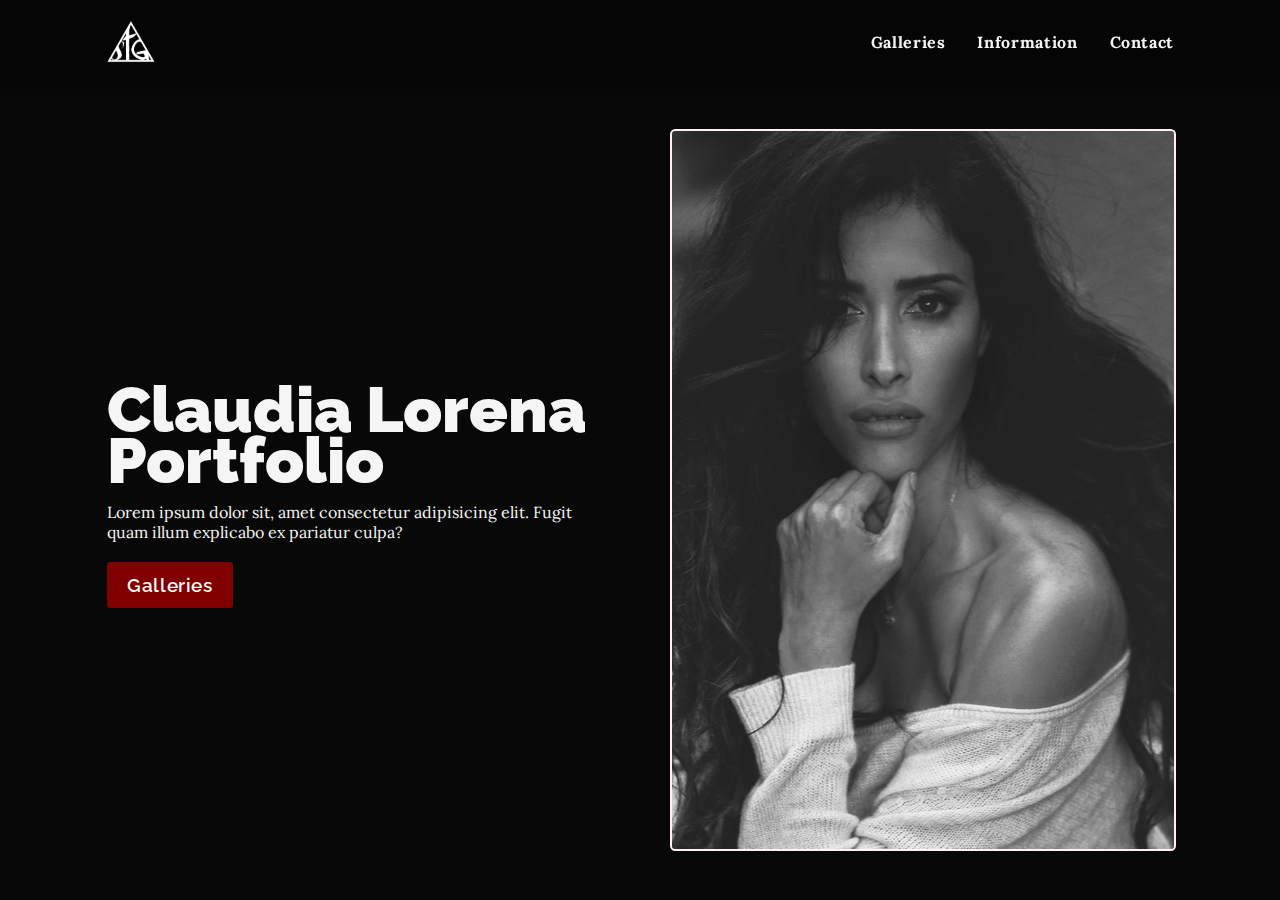
<file: index.html>
<!DOCTYPE html>
<html lang="en">
<head>
  <meta charset="UTF-8">
  <meta http-equiv="X-UA-Compatible" content="IE=edge">
  <meta name="viewport" content="width=device-width, initial-scale=1.0">
  <!-- Fonts -->
  <link rel="preconnect" href="https://fonts.googleapis.com">
  <link rel="preconnect" href="https://fonts.gstatic.com" crossorigin>
  <link href="https://fonts.googleapis.com/css2?family=Lora:wght@400;500;700&family=Raleway:wght@300;400;600;700;800&display=swap" rel="stylesheet">
  <link rel="stylesheet" href="https://cdnjs.cloudflare.com/ajax/libs/font-awesome/5.14.0/css/all.min.css" />
  <!-- Custom styles -->
  <link rel="stylesheet" href="./css/style.css">
  <script src="./js/script.js" defer></script>

  <link rel="shortcut icon" href="./media/favicon.ico" type="image/x-icon">
  <title>sfg model portfolio</title>
</head>
<body>
  <header class="sfgMp__primary-header">
    <div class="sfgMp__primary-navigation_container">
      <a href="./index.html" class="sfgMp__primary-navigation_home-link" >
        <div class="sfgMp__primary-logo_container">
          <img src="./media/sfg_300-white.png" alt="" class="sfgMp__primary-logo">
        </div>
      </a>
      

      
      <nav class="sfgMp__primary-navigation">
        <ul class="sfgMp__primary-navigation_list">
          <li>
            <a href="galleries.html">Galleries</a>
          </li>
          <li>
            <a href="information.html">information</a>
          </li>
          <li>
            <a href="contact.html">contact</a>
          </li>
        </ul>
      </nav>

      <div class="sfgMb__primary-navigation_toggle">
        <img src="./media/icon-hamburger.svg" alt="icon" class="menuIcon">
      </div>
    </div>
  </header>
  <main class="sfgMp__main-section">
    <section class="sfgMp__hero-section">
      <div class="sfgMp__even-columns">
        <div class="sfgMp__even-columns_col-one">
          <div class="sfgMp__hero-section_content-wrapper">
            <h1 class="sfgMp__hero-section_heading">
              Claudia Lorena<span>Portfolio</span>              
              </h1>
              <p class="sfgMp__hero-section_sub-heading">
                Lorem ipsum dolor sit, amet consectetur adipisicing elit. Fugit quam illum explicabo ex pariatur culpa?
              </p>
                <a href="./galleries.html" type="button" class="sfgMp__button">Galleries</a>
          </div>              
        </div>
        <div class="sfgMp__even-columns_col-two">
          <div class="sfgMp__hero-image_container" title="Lorena">
          </div>
        </div>
      </div>
    </section>
  </main>
</body>
</html>
</file>
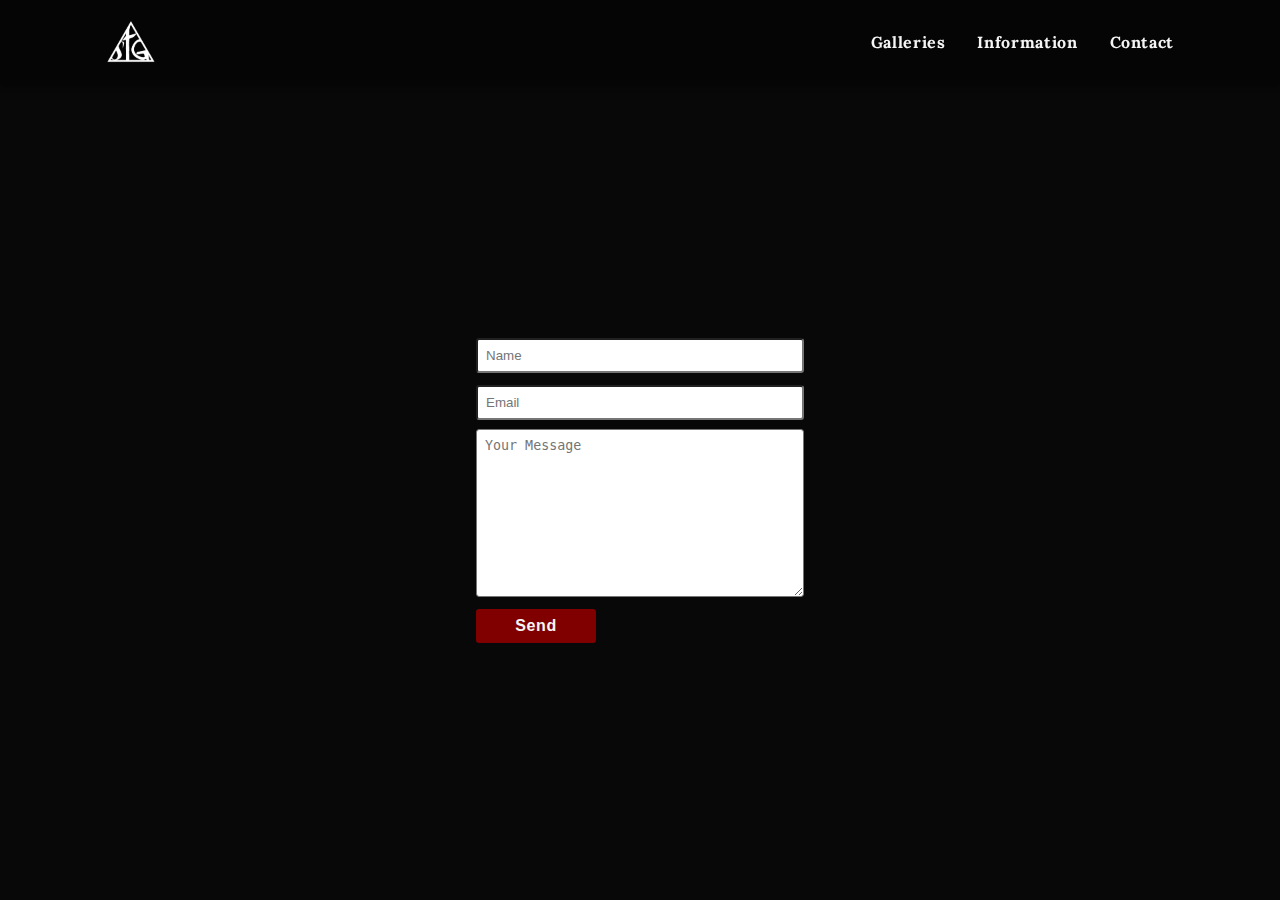
<file: contact.html>
<!DOCTYPE html>
<html lang="en">
<head>
  <meta charset="UTF-8">
  <meta http-equiv="X-UA-Compatible" content="IE=edge">
  <meta name="viewport" content="width=device-width, initial-scale=1.0">

    <!-- Fonts -->
    <link rel="preconnect" href="https://fonts.googleapis.com">
    <link rel="preconnect" href="https://fonts.gstatic.com" crossorigin>
    <link href="https://fonts.googleapis.com/css2?family=Lora:wght@400;500;700&family=Raleway:wght@300;400;600;700;800&display=swap" rel="stylesheet">
    <link rel="stylesheet" href="https://cdnjs.cloudflare.com/ajax/libs/font-awesome/5.14.0/css/all.min.css" />
    <!-- Custom styles -->
    <link rel="stylesheet" href="./css/style.css">
    <script src="./js/script.js" defer></script>
    <link rel="shortcut icon" href="./media/favicon.ico" type="image/x-icon">
  <title>Contact</title>
</head>
<body>
  <header class="sfgMp__primary-header">
    <div class="sfgMp__primary-navigation_container">
      <a href="./index.html" class="sfgMp__primary-navigation_home-link" >
        <div class="sfgMp__primary-logo_container">
          <img src="./media/sfg_300-white.png" alt="" class="sfgMp__primary-logo">
        </div>
      </a>

      
      <nav class="sfgMp__primary-navigation">
        <ul class="sfgMp__primary-navigation_list">
          <li>
            <a href="galleries.html">Galleries</a>
          </li>
          <li>
            <a href="information.html">information</a>
          </li>
          <li>
            <a href="contact.html">contact</a>
          </li>
        </ul>
      </nav>

      <div class="sfgMb__primary-navigation_toggle">
        <img src="./media/icon-hamburger.svg" alt="icon" class="menuIcon">
      </div>
    </div>
  </header>

  <main class="sfgMp__main-section_contact">

    <section class="sfgMp__contact-section">
        <div class="form_container">
          <form class="contact_form">
            <div class="user-input">
              <input type="text" name="fullname" id="fullname" class="form-input" placeholder="Name">
            </div>
            <div class="user-input">
              <input type="email" name="email" id="email" class="form-input" placeholder="Email">
            </div>
            <div class="user-input_textarea">
              <textarea type="text" cols="30" rows="10" name="message" id="message" class="form-input" placeholder="Your Message"></textarea>
            </div>
            <button type="submit" class="submit_btn">Send</button>
          </form>
        </div>
    </section>

  </main>

</body>
</html>
</file>
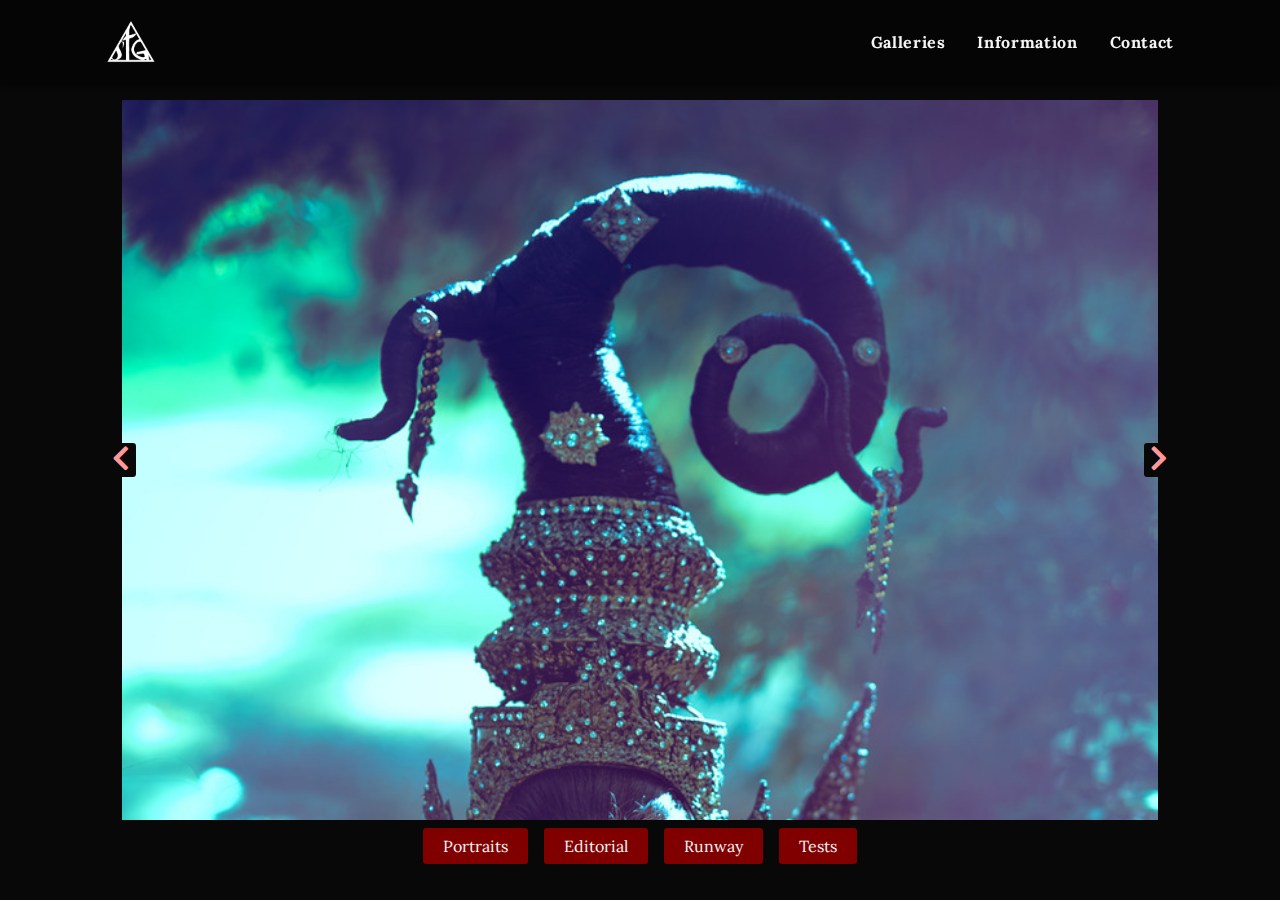
<file: editorial.html>
<!DOCTYPE html>
<html lang="en">
<head>
  <meta charset="UTF-8">
  <meta http-equiv="X-UA-Compatible" content="IE=edge">
  <meta name="viewport" content="width=device-width, initial-scale=1.0">

    <!-- Fonts -->
    <link rel="preconnect" href="https://fonts.googleapis.com">
    <link rel="preconnect" href="https://fonts.gstatic.com" crossorigin>
    <link href="https://fonts.googleapis.com/css2?family=Lora:wght@400;500;700&family=Raleway:wght@300;400;600;700;800&display=swap" rel="stylesheet">
    <link rel="stylesheet" href="https://cdnjs.cloudflare.com/ajax/libs/font-awesome/5.14.0/css/all.min.css" />
    <!-- Custom styles -->
    <link rel="stylesheet" href="./css/style.css">
    <script src="./js/script_gal.js" defer></script>
    <link rel="shortcut icon" href="./media/favicon.ico" type="image/x-icon">
  <title>Galleries | Editorial</title>
</head>
<body>
  <header class="sfgMp__primary-header">
    <div class="sfgMp__primary-navigation_container">
      <a href="./index.html" class="sfgMp__primary-navigation_home-link" >
        <div class="sfgMp__primary-logo_container">
          <img src="./media/sfg_300-white.png" alt="" class="sfgMp__primary-logo">
        </div>
      </a>

      
      <nav class="sfgMp__primary-navigation">
        <ul class="sfgMp__primary-navigation_list">
          <li>
            <a href="galleries.html">Galleries</a>
          </li>
          <li>
            <a href="information.html">information</a>
          </li>
          <li>
            <a href="contact.html">contact</a>
          </li>
        </ul>
      </nav>

      <div class="sfgMb__primary-navigation_toggle">
        <img src="./media/icon-hamburger.svg" alt="icon" class="menuIcon">
      </div>
    </div>
  </header>


  <main class="sfgMp__main-section_gallery">
    <section class="sfgMp__galleries-section">
      <div class="slider-container">
        <div class="slide">
          <img src="./media/editorial/hd_810_0245.jpg" class="slide-img" alt="" />
        </div>
        <div class="slide">
          <img src="./media/editorial/hd_Claudia13.jpg" class="slide-img" alt="" />
        </div>
        <div class="slide">
          <img src="./media/editorial/hd_Claudia14.jpg" class="slide-img" alt="" />
        </div>
        <div class="slide">
            <img src="./media/editorial/hd_Claudia18.jpg" class="slide-img" alt="" />
        </div>
        <div class="btn-container">
        <button type="button" class="prevBtn">
          <i class="fas fa-chevron-left"></i>
        </button>
        <button type="button" class="nextBtn">
          <i class="fas fa-chevron-right"></i>
        </button>
      </div>
      </div>
      <nav class="sfgMp__galleries-section_navigation-container">
        <ul class="sfgMp__galleries-section_navigation-list">
          <li>
            <a href="./galleries.html">Portraits</a>
          </li>
          <li>
            <a href="./editorial.html">Editorial</a>
          </li>
          <li>
            <a href="./runway.html">Runway</a>
          </li>
          <li>
            <a href="./tests.html">Tests</a>
          </li>
      </ul>
      </nav>
    </section>
  </main>
</body>
</html>
</file>
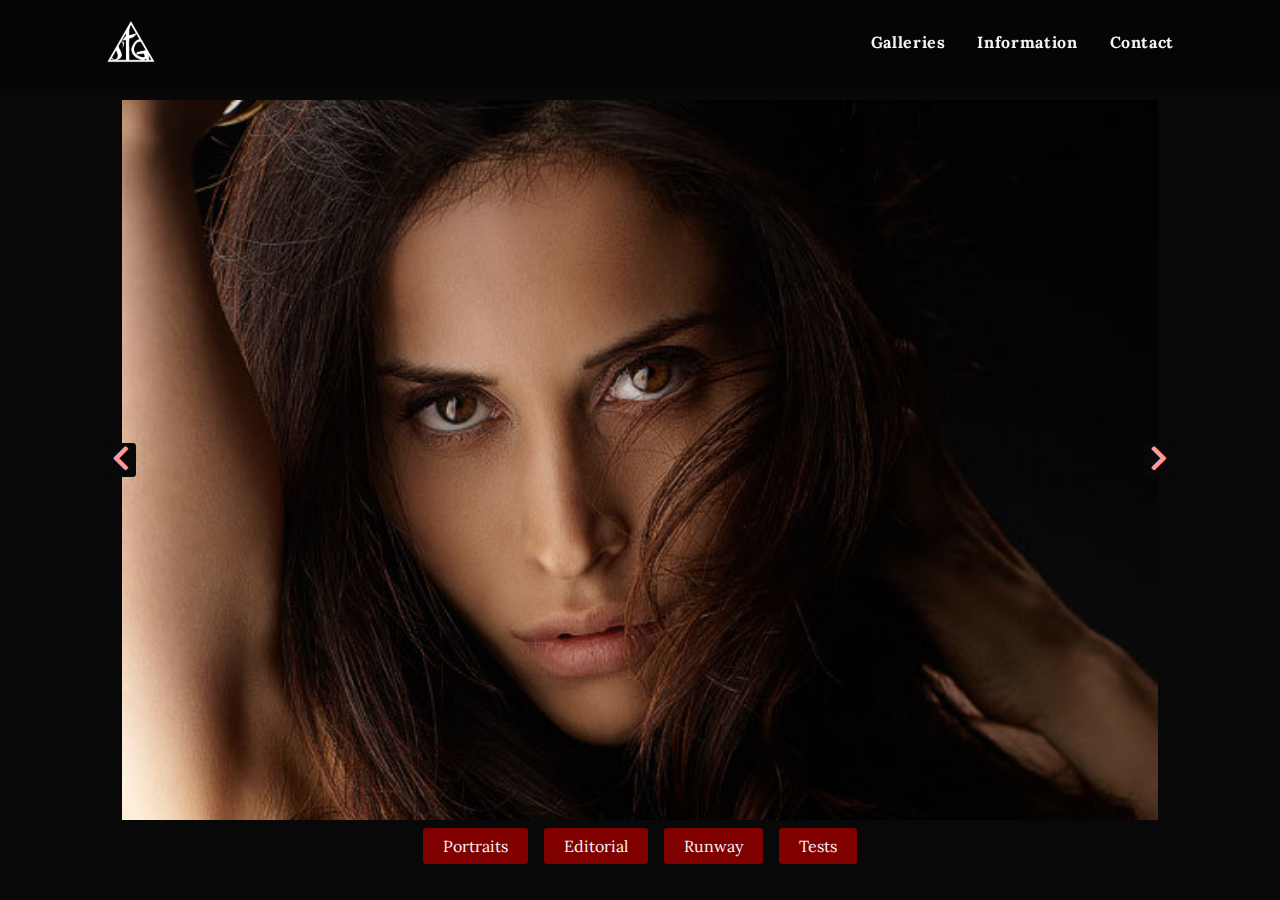
<file: galleries.html>
<!DOCTYPE html>
<html lang="en">
<head>
  <meta charset="UTF-8">
  <meta http-equiv="X-UA-Compatible" content="IE=edge">
  <meta name="viewport" content="width=device-width, initial-scale=1.0">

    <!-- Fonts -->
    <link rel="preconnect" href="https://fonts.googleapis.com">
    <link rel="preconnect" href="https://fonts.gstatic.com" crossorigin>
    <link href="https://fonts.googleapis.com/css2?family=Lora:wght@400;500;700&family=Raleway:wght@300;400;600;700;800&display=swap" rel="stylesheet">
    <link rel="stylesheet" href="https://cdnjs.cloudflare.com/ajax/libs/font-awesome/5.14.0/css/all.min.css" />
    <!-- Custom styles -->
    <link rel="stylesheet" href="./css/style.css">
    <script src="./js/script_gal.js" defer></script>
    <link rel="shortcut icon" href="./media/favicon.ico" type="image/x-icon">
  <title>Galleries | Portraits</title>
</head>
<body>
  <header class="sfgMp__primary-header">
    <div class="sfgMp__primary-navigation_container">
      <a href="./index.html" class="sfgMp__primary-navigation_home-link" >
        <div class="sfgMp__primary-logo_container">
          <img src="./media/sfg_300-white.png" alt="" class="sfgMp__primary-logo">
        </div>
      </a>

      
      <nav class="sfgMp__primary-navigation">
        <ul class="sfgMp__primary-navigation_list">
          <li>
            <a href="galleries.html">Galleries</a>
          </li>
          <li>
            <a href="information.html">information</a>
          </li>
          <li>
            <a href="contact.html">contact</a>
          </li>
        </ul>
      </nav>

      <div class="sfgMb__primary-navigation_toggle">
        <img src="./media/icon-hamburger.svg" alt="icon" class="menuIcon">
      </div>
    </div>
  </header>


  <main class="sfgMp__main-section_gallery">
    <section class="sfgMp__galleries-section">
      <div class="slider-container">
        <div class="slide">
          <img src="./media/portraits/300297-1920-1200.jpg" class="slide-img" alt="" />
        </div>
        <div class="slide">
          <img src="./media/portraits/345599-1920-1200.jpg" class="slide-img" alt="" />
        </div>
        <div class="slide">
          <img src="./media/portraits/363354-1920-1200.jpg" class="slide-img" alt="" />
        </div>
        <div class="slide">
            <img src="./media/portraits/363355-1920-1200.jpg" class="slide-img" alt="" />
        </div>
        <div class="btn-container">
        <button type="button" class="prevBtn" title="Previous">
          <i class="fas fa-chevron-left"></i>
        </button>
        <button type="button" class="nextBtn" title="Next">
          <i class="fas fa-chevron-right"></i>
        </button>
      </div>
      </div>
      <nav class="sfgMp__galleries-section_navigation-container">
        <ul class="sfgMp__galleries-section_navigation-list">
          <li>
            <a href="./galleries.html">Portraits</a>
          </li>
          <li>
            <a href="./editorial.html">Editorial</a>
          </li>
          <li>
            <a href="./runway.html">Runway</a>
          </li>
          <li>
            <a href="./tests.html">Tests</a>
          </li>
      </ul>
      </nav>
    </section>
  </main>
</body>
</html>
</file>
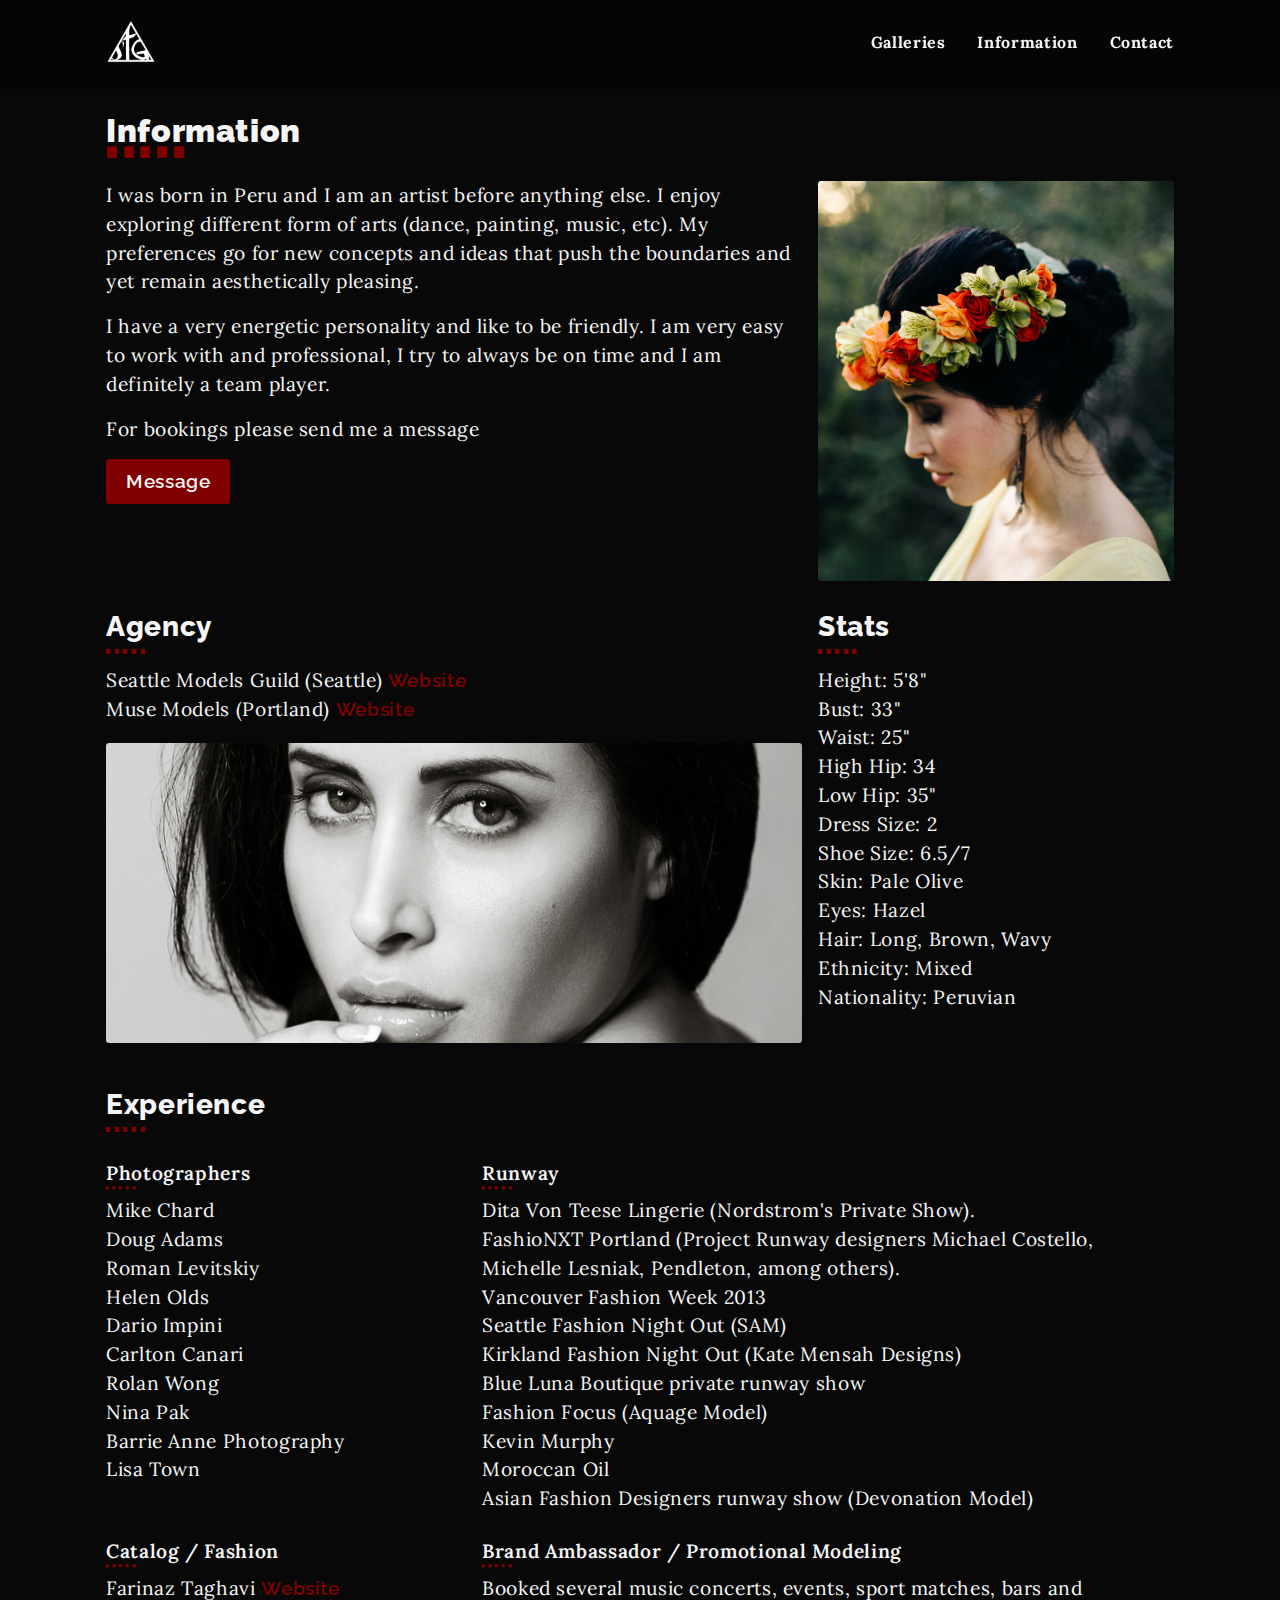
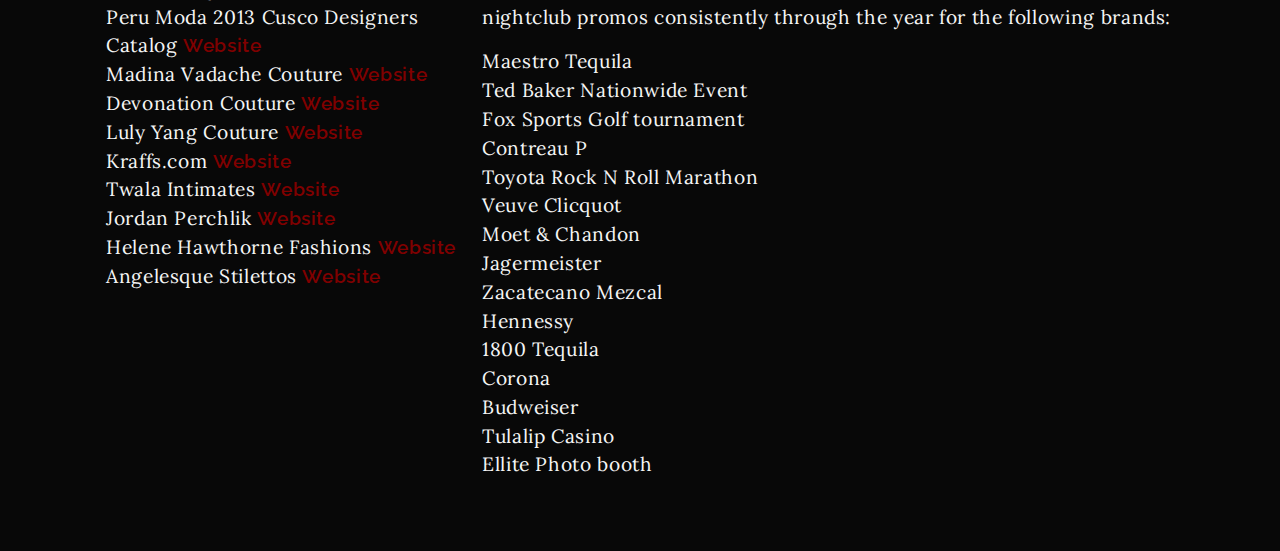
<file: information.html>
<!DOCTYPE html>
<html lang="en">
<head>
  <meta charset="UTF-8">
  <meta http-equiv="X-UA-Compatible" content="IE=edge">
  <meta name="viewport" content="width=device-width, initial-scale=1.0">

    <!-- Fonts -->
    <link rel="preconnect" href="https://fonts.googleapis.com">
    <link rel="preconnect" href="https://fonts.gstatic.com" crossorigin>
    <link href="https://fonts.googleapis.com/css2?family=Lora:wght@400;500;700&family=Raleway:wght@300;400;600;700;800&display=swap" rel="stylesheet">
    <link rel="stylesheet" href="https://cdnjs.cloudflare.com/ajax/libs/font-awesome/5.14.0/css/all.min.css" />
    <!-- Custom styles -->
    <link rel="stylesheet" href="./css/style.css">
    <script src="./js/script.js" defer></script>
    <link rel="shortcut icon" href="./media/favicon.ico" type="image/x-icon">
  <title>Infromation</title>
</head>
<body>
  <header class="sfgMp__primary-header">
    <div class="sfgMp__primary-navigation_container">
      <a href="./index.html" class="sfgMp__primary-navigation_home-link" >
        <div class="sfgMp__primary-logo_container">
          <img src="./media/sfg_300-white.png" alt="" class="sfgMp__primary-logo">
        </div>
      </a>

      
      <nav class="sfgMp__primary-navigation">
        <ul class="sfgMp__primary-navigation_list">
          <li>
            <a href="galleries.html">Galleries</a>
          </li>
          <li>
            <a href="information.html">information</a>
          </li>
          <li>
            <a href="contact.html">contact</a>
          </li>
        </ul>
      </nav>

      <div class="sfgMb__primary-navigation_toggle">
        <img src="./media/icon-hamburger.svg" alt="icon" class="menuIcon">
      </div>
    </div>
  </header>


  <main class="sfgMp__main-section_information">
    <section class="sfgMp__information-section">
      <h2 class="sfgMp__information-section_title">Information</h2>

          <div class="sfgMp__container">
            <!-- content -->
            <div class="sfgMp__bio-container">
              <div class="sfgMp__bio_text-container">
                <p class="sfgMp__bio-text">
                I was born in Peru and I am an artist before anything else. I enjoy exploring different form of arts (dance, painting, music, etc). My preferences go for new concepts and ideas that push the boundaries and yet remain aesthetically pleasing.
                </p>
                <p class="sfgMp__bio-text">
                  I have a very energetic personality and like to be friendly. I am very easy to work with and professional, I try to always be on time and I am definitely a team player.
                </p>
                <p class="sfgMp__bio-text">
                For bookings please send me a message
                </p>
                <a href="./contact.html" class="sfgMp__bio-button">Message</a>
              </div>
               <div class="sfgMp__bio-image_container">
                <!-- <img src="./media/portraits/hd_IMG_6859.jpg" alt="claudia" class="sfgMp__bio-image"> -->
              </div>
            </div>
            

          </div>

        
          
           
          <div class="sfgMp__container">
            <div class="sfgMp__detail-container">
              <!-- Agency -->
              <div class="sfgMp__agency-container_content">
                <h3 class="sfgMp__information-section_heading">Agency</h3>
                  <ul class="sfgMp__information-section_list">
                    <li>
                      Seattle Models Guild (Seattle)
                      <a href="http://www.smgmodels.com/" class="sfgMp__information-section_links">Website</a> 
                    </li>
                    <li>
                      Muse Models (Portland) 
                      <a href="http://www.modelwire.com/" class="sfgMp__information-section_links">Website</a> 
                    </li>
                  </ul>
                  <div class="sfgMp__agency_image_container">
                    <!-- <img src="./media/portraits/345599-1920-1200.jpg" alt=""> -->
                  </div>
              </div>
              <!--stats  -->
              <div class="sfgMp__stats-container">
                <h3 class="sfgMp__information-section_heading">Stats</h3>
                  <ul class="sfgMp__stats-list">
                    <li><span>Height:</span> 5'8"</li>
                    <li><span>Bust:</span> 33"</li>
                    <li><span>Waist:</span> 25"</li>
                    <li><span>High Hip:</span> 34</li>
                    <li><span>Low Hip:</span> 35"</li>
                    <li><span>Dress Size:</span> 2</li>
                    <li><span>Shoe Size:</span> 6.5/7</li>
                    <li><span>Skin:</span> Pale Olive</li>
                    <li><span>Eyes:</span> Hazel</li>
                    <li><span>Hair:</span> Long, Brown, Wavy</li>
                    <li><span>Ethnicity:</span> Mixed</li>
                    <li><span>Nationality:</span> Peruvian</li>
                  </ul>
              </div>
            </div>
            
           

          </div>  
           
          
          <div class="sfgMp__container">
            <!-- Experience -->
            <div class="sfgMp__experience_container">
              <h3 class="sfgMp__information-section_heading">Experience</h3>
              <div class="sfgMp__categories-container">
                <div class="sfgMp__categories-photographers_container">
                  <h4 class="sfgMp__categories-heading">Photographers</h4>
                    <ul class="sfgMp__categories-photographers_list">
                      <li>Mike Chard</li>
                      <li>Doug Adams</li>
                      <li>Roman Levitskiy</li>
                      <li>Helen Olds</li>
                      <li>Dario Impini</li>
                      <li>Carlton Canari </li>
                      <li>Rolan Wong </li>
                      <li>Nina Pak </li>
                      <li>Barrie Anne Photography</li>
                      <li>Lisa Town</li>
                    </ul> 
                </div>

                <div class="sfgMp__categories-runway_container">
                  <h4 class="sfgMp__categories-heading">Runway</h4>
                    <ul class="sfgMp__categories-runway_list">
                      <li>Dita Von Teese Lingerie (Nordstrom's Private Show). </li>
                      <li>FashioNXT Portland (Project Runway designers Michael Costello, Michelle Lesniak, Pendleton, among others).</li>
                      <li>Vancouver Fashion Week 2013 </li>
                      <li>Seattle Fashion Night Out (SAM)</li>
                      <li>Kirkland Fashion Night Out (Kate Mensah Designs)</li>
                      <li>Blue Luna Boutique private runway show</li>
                      <li>Fashion Focus (Aquage Model) </li>
                      <li>Kevin Murphy</li>
                      <li>Moroccan Oil</li>
                      <li>Asian Fashion Designers runway show (Devonation Model)</li>
                    </ul>
                </div>
            <div class="sfgMp__categories-catalog_container">
            <h4 class="sfgMp__categories-heading">Catalog / Fashion</h4>
              <ul class="sfgMp__categories-catalog_list">
                <li>Farinaz Taghavi <a href="http://www.farinaz.com/" class="sfgMp__information-section_links">Website</a></li>
                <li>Peru Moda 2013 Cusco Designers Catalog <a href="http://www.perumoda.com/EN/" class="sfgMp__information-section_links">Website</a></li>
                <li>Madina Vadache Couture <a href="http://www.madinavadache.com/" class="sfgMp__information-section_links">Website</a></li>
                <li>Devonation Couture <a href="http://www.devonyanberrong.com/" class="sfgMp__information-section_links">Website</a></li>
                <li>Luly Yang Couture <a href="http://www.lulyyang.com/" class="sfgMp__information-section_links">Website</a></li>
                <li>Kraffs.com <a href="http://www.kraffs.com/" class="sfgMp__information-section_links">Website</a></li>
                <li>Twala Intimates <a href="http://www.twalaintimates.com/" class="sfgMp__information-section_links">Website</a></li>
                <li>Jordan Perchlik <a href="http://jordanperchlik.moonfruit.com/#/gallery/4557732961" class="sfgMp__information-section_links">Website</a></li>
                <li>Helene Hawthorne Fashions <a href="http://www.etsy.com/shop/hhfashions" class="sfgMp__information-section_links">Website</a></li>
                <li>Angelesque Stilettos <a href="http://www.etsy.com/shop/AngelesqueStilettos" class="sfgMp__information-section_links">Website</a></li>
              </ul>
            </div>
                <div class="sfgMp__categories-promo_container">
                <h4 class="sfgMp__categories-heading">Brand Ambassador / Promotional Modeling</h4>
                  <p class="sfgMp__categories-promo_text">Booked several music concerts, events, sport matches, bars and nightclub promos consistently through the year for the following brands: </p>
                  <ul class="sfgMp__categories-promo_list">
                    <li>Maestro Tequila</li>
                    <li>Ted Baker Nationwide Event</li>
                    <li>Fox Sports Golf tournament</li>
                    <li>Contreau P</li>
                    <li>Toyota Rock N Roll Marathon</li>
                    <li>Veuve Clicquot</li>
                    <li>Moet & Chandon</li>
                    <li>Jagermeister</li>
                    <li>Zacatecano Mezcal</li>
                    <li>Hennessy</li>
                    <li>1800 Tequila</li>
                    <li>Corona</li>
                    <li>Budweiser</li>
                    <li>Tulalip Casino</li>
                    <li>Ellite Photo booth</li>
                  </ul>
                </div>
              </div>
            </div> 
          </div>
          
           
    </section>
  </main>
</body>
</html>
</file>
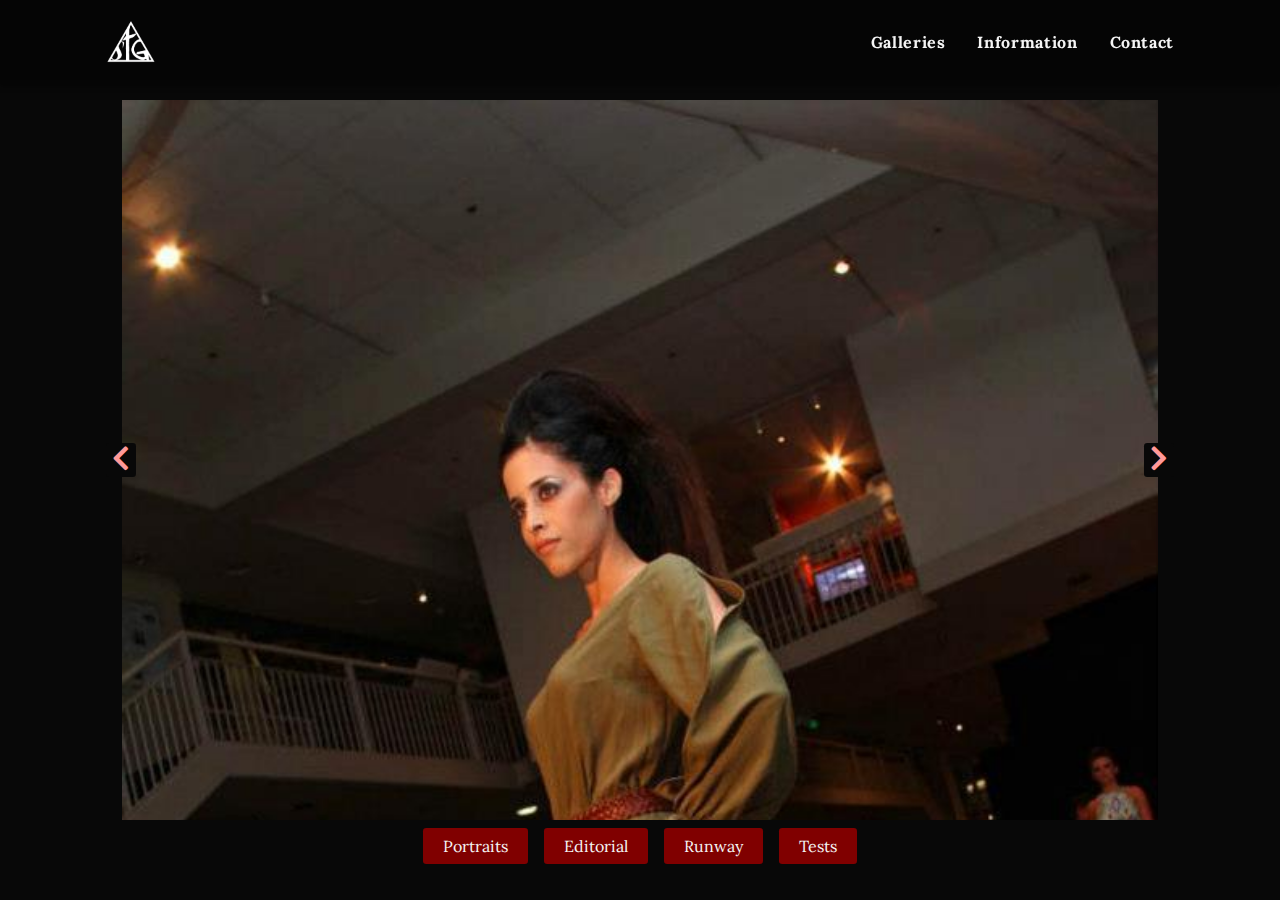
<file: runway.html>
<!DOCTYPE html>
<html lang="en">
<head>
  <meta charset="UTF-8">
  <meta http-equiv="X-UA-Compatible" content="IE=edge">
  <meta name="viewport" content="width=device-width, initial-scale=1.0">

    <!-- Fonts -->
    <link rel="preconnect" href="https://fonts.googleapis.com">
    <link rel="preconnect" href="https://fonts.gstatic.com" crossorigin>
    <link href="https://fonts.googleapis.com/css2?family=Lora:wght@400;500;700&family=Raleway:wght@300;400;600;700;800&display=swap" rel="stylesheet">
    <link rel="stylesheet" href="https://cdnjs.cloudflare.com/ajax/libs/font-awesome/5.14.0/css/all.min.css" />
    <!-- Custom styles -->
    <link rel="stylesheet" href="./css/style.css">
    <script src="./js/script_gal.js" defer></script>
    <link rel="shortcut icon" href="./media/favicon.ico" type="image/x-icon">
  <title>Galleries | Runway</title>
</head>
<body>
  <header class="sfgMp__primary-header">
    <div class="sfgMp__primary-navigation_container">
      <a href="./index.html" class="sfgMp__primary-navigation_home-link" >
        <div class="sfgMp__primary-logo_container">
          <img src="./media/sfg_300-white.png" alt="" class="sfgMp__primary-logo">
        </div>
      </a>

      
      <nav class="sfgMp__primary-navigation">
        <ul class="sfgMp__primary-navigation_list">
          <li>
            <a href="galleries.html">Galleries</a>
          </li>
          <li>
            <a href="information.html">information</a>
          </li>
          <li>
            <a href="contact.html">contact</a>
          </li>
        </ul>
      </nav>

      <div class="sfgMb__primary-navigation_toggle">
        <img src="./media/icon-hamburger.svg" alt="icon" class="menuIcon">
      </div>
    </div>
  </header>


  <main class="sfgMp__main-section_gallery">
    <section class="sfgMp__galleries-section">
      <div class="slider-container">
        <div class="slide">
          <img src="./media/runway/554512-1920-1200.jpg" class="slide-img" alt="" />
        </div>
        <div class="slide">
          <img src="./media/runway/792116-1920-1200.jpg" class="slide-img" alt="" />
        </div>
        <div class="slide">
          <img src="./media/runway/792120-1920-1200.jpg" class="slide-img" alt="" />
        </div>
        <div class="slide">
            <img src="./media/runway/792145-1920-1200.jpg" class="slide-img" alt="" />
        </div>
        <div class="btn-container">
        <button type="button" class="prevBtn">
          <i class="fas fa-chevron-left"></i>
        </button>
        <button type="button" class="nextBtn">
          <i class="fas fa-chevron-right"></i>
        </button>
      </div>
      </div>
      <nav class="sfgMp__galleries-section_navigation-container">
        <ul class="sfgMp__galleries-section_navigation-list">
          <li>
            <a href="./galleries.html">Portraits</a>
          </li>
          <li>
            <a href="./editorial.html">Editorial</a>
          </li>
          <li>
            <a href="./runway.html">Runway</a>
          </li>
          <li>
            <a href="./tests.html">Tests</a>
          </li>
      </ul>
      </nav>
    </section>
  </main>
</body>
</html>
</file>
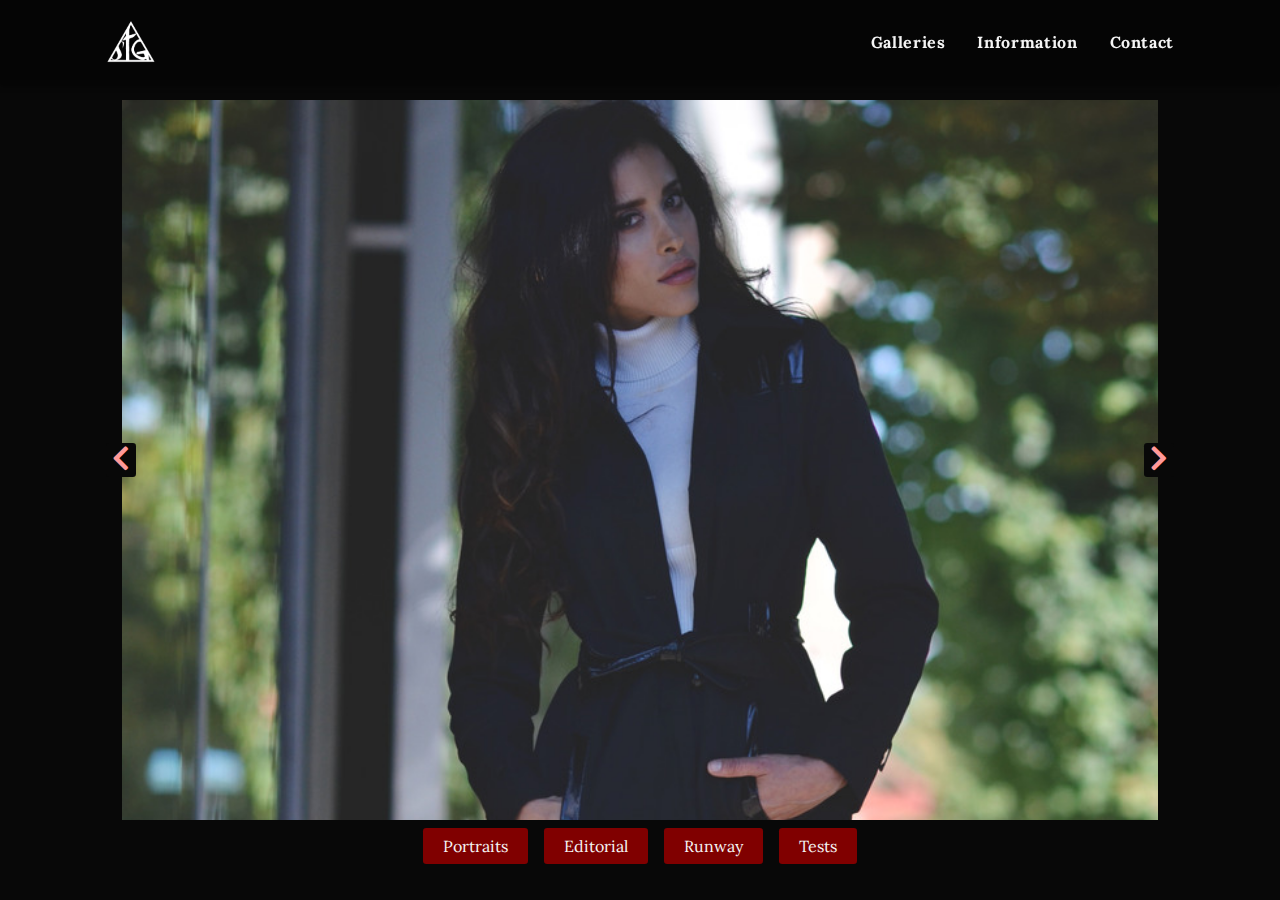
<file: tests.html>
<!DOCTYPE html>
<html lang="en">
<head>
  <meta charset="UTF-8">
  <meta http-equiv="X-UA-Compatible" content="IE=edge">
  <meta name="viewport" content="width=device-width, initial-scale=1.0">

    <!-- Fonts -->
    <link rel="preconnect" href="https://fonts.googleapis.com">
    <link rel="preconnect" href="https://fonts.gstatic.com" crossorigin>
    <link href="https://fonts.googleapis.com/css2?family=Lora:wght@400;500;700&family=Raleway:wght@300;400;600;700;800&display=swap" rel="stylesheet">
    <link rel="stylesheet" href="https://cdnjs.cloudflare.com/ajax/libs/font-awesome/5.14.0/css/all.min.css" />
    <!-- Custom styles -->
    <link rel="stylesheet" href="./css/style.css">
    <script src="./js/script_gal.js" defer></script>
    <link rel="shortcut icon" href="./media/favicon.ico" type="image/x-icon">

  <title>Galleries | Tests</title>
</head>
<body>
  <header class="sfgMp__primary-header">
    <div class="sfgMp__primary-navigation_container">
      <a href="./index.html" class="sfgMp__primary-navigation_home-link" >
        <div class="sfgMp__primary-logo_container">
          <img src="./media/sfg_300-white.png" alt="" class="sfgMp__primary-logo">
        </div>
      </a>

      
      <nav class="sfgMp__primary-navigation">
        <ul class="sfgMp__primary-navigation_list">
          <li>
            <a href="galleries.html">Galleries</a>
          </li>
          <li>
            <a href="information.html">information</a>
          </li>
          <li>
            <a href="contact.html">contact</a>
          </li>
        </ul>
      </nav>

      <div class="sfgMb__primary-navigation_toggle">
        <img src="./media/icon-hamburger.svg" alt="icon" class="menuIcon">
      </div>
    </div>
  </header>


  <main class="sfgMp__main-section_gallery">
    <section class="sfgMp__galleries-section">
      <div class="slider-container">
        <div class="slide">
          <img src="./media/test/hd_Claudia8.jpg" class="slide-img" alt="" />
        </div>
        <div class="slide">
          <img src="./media/test/hd_Claudia7.jpg" class="slide-img" alt="" />
        </div>
        <div class="slide">
          <img src="./media/test/829030-1920-1200.jpg" class="slide-img" alt="" />
        </div>
        <div class="btn-container">
        <button type="button" class="prevBtn">
          <i class="fas fa-chevron-left"></i>
        </button>
        <button type="button" class="nextBtn">
          <i class="fas fa-chevron-right"></i>
        </button>
      </div>
      </div>
      <nav class="sfgMp__galleries-section_navigation-container">
        <ul class="sfgMp__galleries-section_navigation-list">
          <li>
            <a href="./galleries.html">Portraits</a>
          </li>
          <li>
            <a href="./editorial.html">Editorial</a>
          </li>
          <li>
            <a href="./runway.html">Runway</a>
          </li>
          <li>
            <a href="./tests.html">Tests</a>
          </li>
      </ul>
      </nav>
    </section>
  </main>
</body>
</html>
</file>
<file: css/style.css>
:root {
  --container-maxwidth: 1100px;

  --ff-primary: 'Lora', serif;
  --ff-secondary: 'Raleway', sans-serif;

  --bgc-primary:  8, 8, 8;
  --bgc-secondary: 7, 7, 255;
  --bgc-accent: 128, 0, 0;
  --bgc-nav: 5, 5, 5;

  --fc-primary: 245, 245, 245;
  --fc-secondary: 255, 153, 153;
  --fc-heading: 255, 210, 210;
  --fc-accent: 128, 0, 0;

  --fs-400: 1rem;
  --fs-500: 1.25rem;
  --fs-600: 1.5rem;
  --fs-700: 1.75rem;
  --fs-800: 2rem;
  --fs-900: 3rem;
  --fs-1000: 4rem;

  --box-shadow: 0 2px 5px rgba(0, 0, 0, 0.5);
  --border-radius: .2rem;
}

*, *::after, *::before{
  box-sizing: border-box;
}

body{
  margin: 0;
  font-family: var(--ff-primary);
  background-color: rgba(var(--bgc-primary));
  color: rgba(var(--fc-primary));
}

h1, h2, h3, h4, h5, h6, p {
  margin: 0;
}

ul {
  padding: 0;
  list-style: none;
}

a {
  color: rgba(var(--fc-primary));
  text-decoration: none;
}

img {
  width: 100%;
  display: block;
}


/* Primary Navigation */

.sfgMp__primary-header{
  color: var(--fc-primary);
  background-color: rgba(var(--bgc-nav), 0.9);
  box-shadow: 0 2px 5px rgba(0, 0, 0, 0.5);
  padding: 1rem 0;
  position: fixed;
  width: 100%;
  z-index: 1000;
}

.sfgMp__primary-navigation_container {
  max-width: var(--container-maxwidth);
  display: flex;
  justify-content: space-between;
  align-items: center;
  margin: 0 auto;
  position: relative;
  min-width: 300px;
}

.sfgMp__primary-logo_container {
  display: flex;
  align-items: center;
  margin-left: 1rem;
}
.sfgMp__primary-navigation_home-link{
  cursor: pointer;
}
.sfgMp__primary-logo {
  width: 50px;
}

.menuIcon {
  font-size: 1.5rem;
  cursor: pointer;
  z-index: 1001;
}
.sfgMp__primary-navigation_list {
  position: fixed;
  top: 67px;
  right: 0;
  background-color: rgba(var(--bgc-primary), 0.9);
  width: 0;
  height: 0;
  display: flex;
  flex-direction: column;
  align-items: flex-end;
  overflow: hidden;
  transition: width 500ms, height 500ms;
  gap: 1rem;
}
.sfgMp__primary-navigation_list li {
  font-size: var(--fs-400);
  text-transform: capitalize;
  margin: 1rem;
  font-weight: bold;
  letter-spacing: 0.04em;
}

.sfgMp__primary-navigation_list li a:hover,
.sfgMp__primary-navigation_list li a:focus{
  color: rgba(var(--fc-accent), 1);
}
.sfgMp__primary-navigation_list:first-child {
  padding-top: 1rem;
}
.sfgMp__primary-navigation_list:last-child {
  padding-bottom: 1rem;
}
.sfgMp__primary-navigation_list.open-menu {
  width: 100%;
  height: 100%;
}

.sfgMb__primary-navigation_toggle {
  width: 1.2rem;
  height: 1.2rem;
  position: relative;
  cursor: pointer;
  z-index: 100;
  margin-right: 1rem;
}
/* Primary Navigation */

/* Hero section */

.sfgMp__main-section{
  padding-top: 80px;
  max-width: 1100px;
  margin-inline: auto;
}
.sfgMp__even-columns{
 min-height: calc(100vh - 80px);
 display: grid;
 grid-template-columns: repeat(auto-fit, minmax(300px, 1fr));
 place-items: center;
 grid-gap: 2rem;
}

.sfgMp__even-columns_col-one{
  min-height: 100%;
  display: grid;
  place-items: center;
  padding: 1rem;
}


.sfgMp__hero-section_heading {
  font-family: var(--ff-secondary);
  font-size: clamp(3rem, 5vw, 5rem);
  margin-bottom: 1rem;
  line-height: 0.8;
  font-weight: 900;
}

.sfgMp__hero-section_heading > span {
  display: block;
}
.sfgMp__hero-section_sub-heading {
text-align: left;
margin-bottom: 2rem;
max-width: 50ch;
}
.sfgMp__button {
  font-size: 1.2rem;
  font-family: var(--ff-secondary);
  background-color: rgba(var(--bgc-accent));
  font-weight: 600;
  letter-spacing: 0.04rem;
  padding: 0.75rem 1.25rem;
  margin-right: auto;
  border-radius: var(--border-radius);
}
.sfgMp__button:hover,
.sfgMp__button:focus {
  background-color: rgba(var(--bgc-accent), 0.8);
}

.sfgMp__even-columns_col-two{
  width: 100%;
  height: calc(100vh - 150px);
  display: grid;
  place-items: center;
  padding: 1rem;
}

.sfgMp__hero-image_container {
  width: 100%;
  height: 100%;
  background-image: url('../media/hero_img.jpg');
  background-position: center top;
  border-radius: var(--border-radius);
  outline: 2px solid lavenderblush;
  
}

/* Hero section */

/*
=============== 
Slider
===============
*/

.slider-container {
  width: 100%;
  margin: 0 auto;
  height: 80vh;
  position: relative;
  overflow: hidden;
  min-width: 360px;
}
.slide {
  position: absolute;
  width: 100%;
  height: 100%;
  display: grid;
  place-items: center;
  transition: all 0.5s ease-in-out;
  text-align: center;
}
.slide-img {
  height: 100%;
  object-fit: contain;
  object-position: center;
  min-width: 360px;
  padding-inline: 1rem;
}

.btn-container {
  position: absolute;
  top: 0;
  bottom: 0;
  left: 0;
  right: 0;
  display: flex;
  justify-content: space-between;
  align-items: center;
}
.prevBtn,
.nextBtn {
  font-size: 1.75rem;
  cursor: pointer;
  color: rgba(var(--fc-secondary));
  transition: var(--transition);
  background-color: rgba(var(--bgc-primary));
  border-radius: var(--border-radius);
  border: none;
}

.prevBtn:hover,
.nextBtn:hover {
  color: rgba(var(--fc-primary));
  padding-block: 2rem;
  background-color: rgba(var(--bgc-accent), 0.5);
}
/*
=============== 
Slider
===============
*/

/* Galleries */

.sfgMp__galleries-section_navigation-list {
  display: flex;
  flex-wrap: wrap;
  justify-content: center;
  align-items: center;
  gap: 1rem;
}

.sfgMp__galleries-section_navigation-list > li {
  margin-bottom: .5rem;
}

.sfgMp__galleries-section_navigation-list > li > a {
  background-color: rgba(var(--bgc-accent));
  padding: .5rem 1.25rem;
  min-width: 120px;
  border-radius: var(--border-radius);
}
.sfgMp__galleries-section_navigation-list > li > a:hover,
.sfgMp__galleries-section_navigation-list > li > a:focus {
  background-color: rgba(var(--bgc-accent), 0.5);
}

/* Galleries */

/* Information */
.sfgMp__main-section_information {
  padding-top: 80px;
  max-width: var(--container-maxwidth);
  margin: 0 auto;
}
.sfgMp__information-section {
  font-size: 1.2rem;
  line-height: 1.8rem;
  letter-spacing: 0.04rem;
  padding-inline: 1rem;
  padding-block: 2rem;
}

.sfgMp__information-section_heading {
  font-family: var(--ff-secondary);
  font-size: var(--fs-700);
  font-weight: 800;
  margin-bottom: 1.5rem;
  position: relative;
}

.sfgMp__information-section_heading::after {
  content: '.....';
  position: absolute;
  left: -2px;
  bottom: -1rem;
  color: rgba(var(--bgc-accent));
  font-size: 2rem;
}
.sfgMp__categories-heading {
  font-family: var(--ff-primary);
  font-size: var(--fs400);
  font-weight: 600;
  position: relative;
}

.sfgMp__categories-heading::after {
  content: '.....';
  position: absolute;
  left: -2px;
  bottom: -0.5rem;
  color: rgba(var(--bgc-accent));
  font-size: 1.5rem;
}

/* Section Title */
.sfgMp__information-section_title {
  font-family: var(--ff-secondary);
  color: rgba(var(--fc-primary));
  font-weight: 900;
  font-size: 2rem;
  margin-bottom: 2rem;
  position: relative;
  line-height: normal;
}

.sfgMp__information-section_title::after {
  content: '.....';
  position: absolute;
  left: -2px;
  bottom: -1.5rem;
  color: rgba(var(--bgc-accent));
  font-size: 4rem;
}
/* Section Title */


/* BIO */
.sfgMp__container {
  display: flex;
  flex-direction: column;
  justify-content: flex-start;
  align-items: flex-start;
  gap: 1rem;
  margin-bottom: 2rem;
}
.sfgMp__bio-container {
  display: flex;
  flex-direction: column;
  gap: 1rem;
}
.sfgMp__bio_text-container{
  display: flex;
  flex-direction: column;
  justify-content: flex-start;
  align-items: flex-start;
  gap: 1rem;
}
.sfgMp__bio-button {
  background-color: rgba(var(--bgc-accent));
  padding: .5rem 1.25rem;
  border-radius: var(--border-radius);
  font-family: var(--ff-secondary);
  font-weight: 600;
  letter-spacing: 0.04rem;
}

.sfgMp__bio-button:hover,
.sfgMp__bio-button:focus {
  background-color: rgba(var(--bgc-accent), 0.5);
}

.sfgMp__bio-image_container {
  display: flex;
  min-width: 300px;
  min-height: 400px;
  background-image: url('../media/hero_img_od.jpg');
  background-size: cover;
  background-repeat: no-repeat;
  background-position: center top;
  border-radius: var(--border-radius);
}
.sfgMp__bio-image{
  min-width: 320px;
}

/* BIO */

/* AGENCY */

.sfgMp__detail-container {
  width: 100%;
}
.sfgMp__agency-container_content {
  margin-bottom: 1rem;
}
.sfgMp__agency_image_container {
  background-image: url('../media/portraits/695185-1920-1200_narrow.jpg');
  background-size: cover;
  background-position: center;
  min-height: 300px;
  border-radius: var(--border-radius);
}

/* AGENCY */

/* Experience */

.sfgMp__experience_container {
  display: flex;
  flex-direction: column;
  gap: 1rem;
}

.sfgMp__categories-photographers_list,
.sfgMp__categories-runway_list,
.sfgMp__categories-catalog_list,
.sfgMp__categories-promo_list {
  margin: .5rem 0;
}

.sfgMp__categories-promo_text {
 padding-block: .5rem; 
}

/* information links */
.sfgMp__information-section_links {
  font-family: var(--ff-secondary);
  font-weight: 600;
  color: rgba(var(--fc-accent));
}

/* Experience */

/* Gallery */
.sfgMp__main-section_gallery {
  padding-bottom: 1rem;
}
.sfgMp__main-section_gallery {
  min-width: 360px;
  padding-top: 100px;
  max-width: var(--container-maxwidth);
  margin: 0 auto;
  padding-inline: 1rem;
  }
/* Gallery */

/* Contact */
.sfgMp__main-section_contact {
  background-color: var(--bgc-primary);
  color: var(--bgc-secondary);
  height: 100vh;
  width: 100%;
}

.sfgMp__contact-section {
  max-width: var(--container-maxwidth);
  margin: 0 auto;
}
.form_container {
  display: flex;
  flex-direction: column;
  justify-content: center;
  align-items: center;
  width: 100%;
  min-height: 100svh;
}
.contact_form {
  display: flex;
  flex-direction: column;
  justify-content: center;
  gap: .5rem;
  min-height: 100svh;
  min-width: 360px;
  padding-top: 80px;
  padding-inline: 1rem;
}
.user-input {
  padding-block: .1rem;
}
.form-input {
  width: 100%;
  border-radius: var(--border-radius);
  padding: .5rem;
}

.form-input:focus {
  outline: 2px solid rgba(var(--bgc-accent));
}
.submit_btn {
  background-color: rgba(var(--bgc-accent));
  color: inherit;
  border: none;
  font-size: inherit;
  letter-spacing: 0.04rem;
  font-weight: 600;
  border-radius: var(--border-radius);
  max-width: 120px;
  padding: .5rem 1.25rem;
}

.submit_btn:hover,
.submit_btn:focus {
  background-color: rgba(var(--bgc-accent), 0.5);
}

.user-input_textarea {
  height: 70vh;
}
.user-input_textarea > textarea {
  height: 100%;

}
@media only screen and (min-width: 600px) {
  .user-input_textarea > textarea {
    height: auto;
  }
  .user-input_textarea {
    height: auto;
  }
}





/* MEDIA QUERY 600 */
@media only screen and (min-width: 600px) {

  /* Navigation */
  .sfgMp__primary-header {
    padding: 0;
  }
  .sfgMp__primary-navigation_container {
    justify-content: space-between;
    align-items: center;
    max-width: var(--container-maxwidth);
  }
  .sfgMb__primary-navigation_toggle {
    display: none;
  }
  .sfgMp__primary-navigation_list {
    all: unset;
    display: flex;
    list-style: none;
  }



/* INFORMATION */

/* BIO */

.sfgMp__bio-container {
  display: flex;
  flex-direction: row;
  gap: 1rem;
}
.sfgMp__bio_text-container {
  flex: 3;
  min-width: 360px;
}
.sfgMp__bio-image_container {
  flex: 1;
  min-width: 360px;
}
.sfgMp__bio-image {
  width: 100%;
}

.sfgMp__bio-image_container {
  min-width: 33.34%;
}

/* BIO */

/* Agency */
.sfgMp__detail-container {
  display: flex;
  flex-direction: row;
  gap: 1rem;
}
.sfgMp__agency-container_content {
  flex: 3;
  min-width: 360px;
}
.sfgMp__agency_image_container {
  background-image: url('../media/portraits/695185-1920-1200_narrow.jpg');
  background-size: cover;
  background-position: center;
  min-height: 300px;
}
.sfgMp__stats-container {
  all: unset;
  color: var(--fc-primary);
  min-width: 33.34%;
  flex: 1;
}
/* Agency */



/* Experience */

.sfgMp__categories-container {
  display: flex;
  flex-wrap: wrap;
  min-width: 360px;
  gap: 1rem;
}
.sfgMp__categories-photographers_container {
  flex: 1;
  min-width: 360px;
}
.sfgMp__categories-runway_container {
  flex: 3;
  min-width: 500px;
}
.sfgMp__categories-catalog_container {
  flex: 1;
  min-width: 360px;
}
.sfgMp__categories-promo_container {
  flex: 3;
}

/* Experience */
}



@media only screen and (max-width: 500px) {
  
  .sfgMp__even-columns_col-one{
    margin-top: 2rem;
  }
  .sfgMp__hero-image_container {
    width: 100%;
    height: 60%;
    align-self: start;
  }


}



















/* 

@media screen and (min-width: 50rem) {
  .sfgMp__information-section_content-bio {
    flex-direction: row;
    outline: 2px solid green;
  }
  .sfgMp__content-bio_text {
    flex: 3;
    outline: 2px solid green;
  }
  .sfgMp__content-bio_image-wrapper {
    flex: 1;
  }
  .sfgMp__content-bio_image-container{
  max-width: 360px;
}
}

@media screen and (min-width: 50rem){
  .sfgMp__information-section_content-container {
    display: flex;
    flex-direction: row;
    gap: 2rem;
  }
  .sfgMp__information-section_content-agency {
  flex: 1;
}
  .sfgMp__information-section_content-image_container {
  flex: 1;
}

.sfgMp__information-section_content-stats {
  flex: 1;
}
.sfgMp__information-section_content-image_container {
  max-height: 400px;
  overflow: hidden;
}
  .sfgMp__information-section_content-image_container > img {
    width: 100%;
    object-fit: cover;
  }
}

@media screen and (min-width: 50rem) {
  .sfgMp__information-section_content-experience_container-categories{
    display: flex;
    flex-wrap: wrap;
    gap: 2rem;
    justify-content: space-between;
  }
  .sfgMp__information-section_content-experience_photographers {
    flex: 1;
    min-width: 25rem;
  }
  .sfgMp__information-section_content-experience_runway {
    flex: 2;
    min-width: 25rem;
  }
  .sfgMp__information-section_content-experience_catalog {
    flex: 1;
    min-width: 25rem;
  }
  .sfgMp__information-section_content-experience_brand {
    flex: 2;
    min-width: 25rem;
  }
} */
</file>
